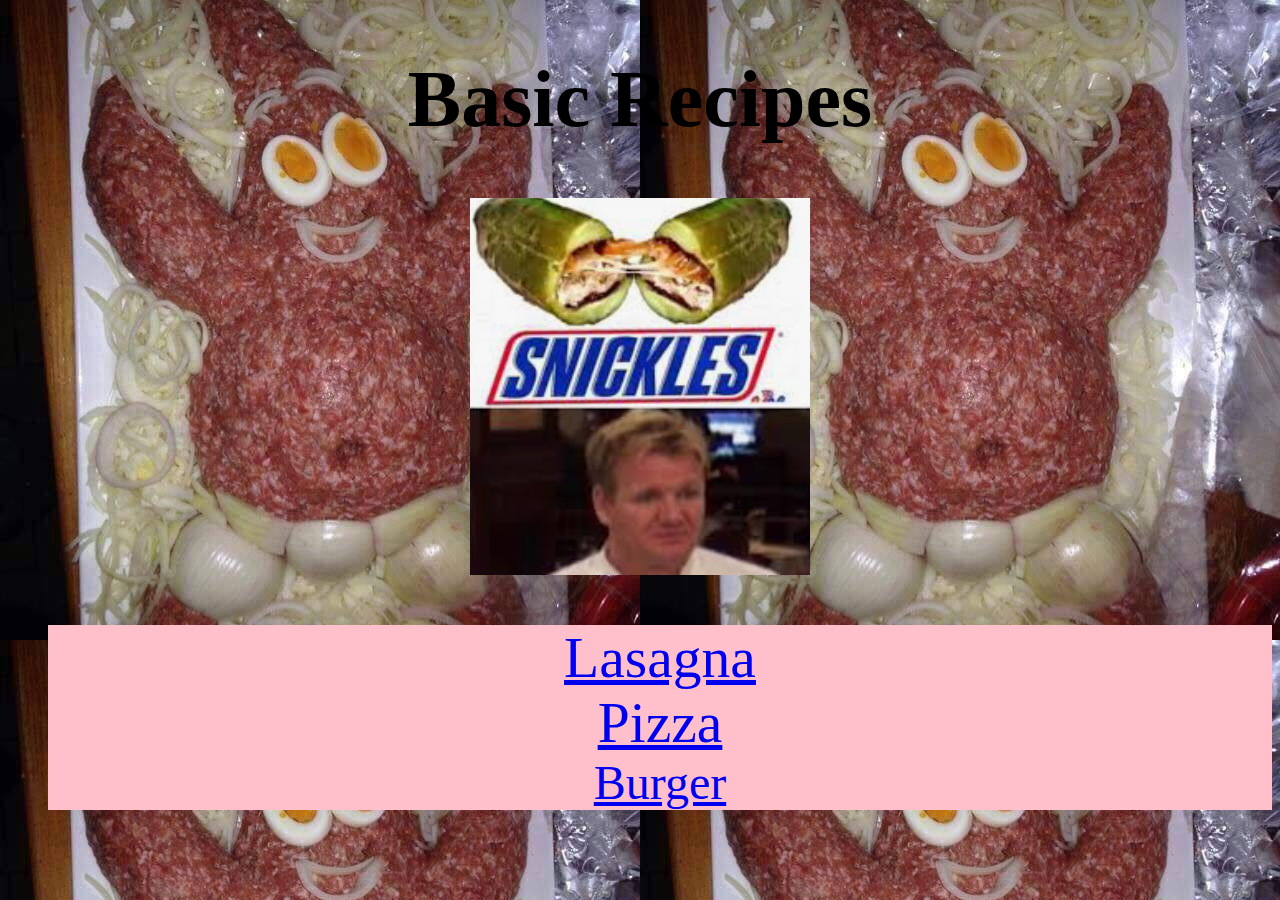
<file: index.html>
<!DOCTYPE html>
<html>
<head>
    <meta charset="UTF-8">
    <title>Basic Recipes</title>
    <link rel="stylesheet" href="styles.css">
</head>

<body>
    <h1>Basic Recipes</h1>
    <p><img src="images/snickle.jpeg" alt="Tasty Picture of a Snickle"></p>
    <p>
        <ul>
            <a class="start"href="recipes/lasagna.html"><div class="start">Lasagna</div></a>
            <a class="start"href="recipes/pizza.html"><div class="start">Pizza</div></a>
            <a href="recipes/burger.html"><div class="start">Burger</div></a>
        </ul>
    </p>
</body>

</html>
</file>
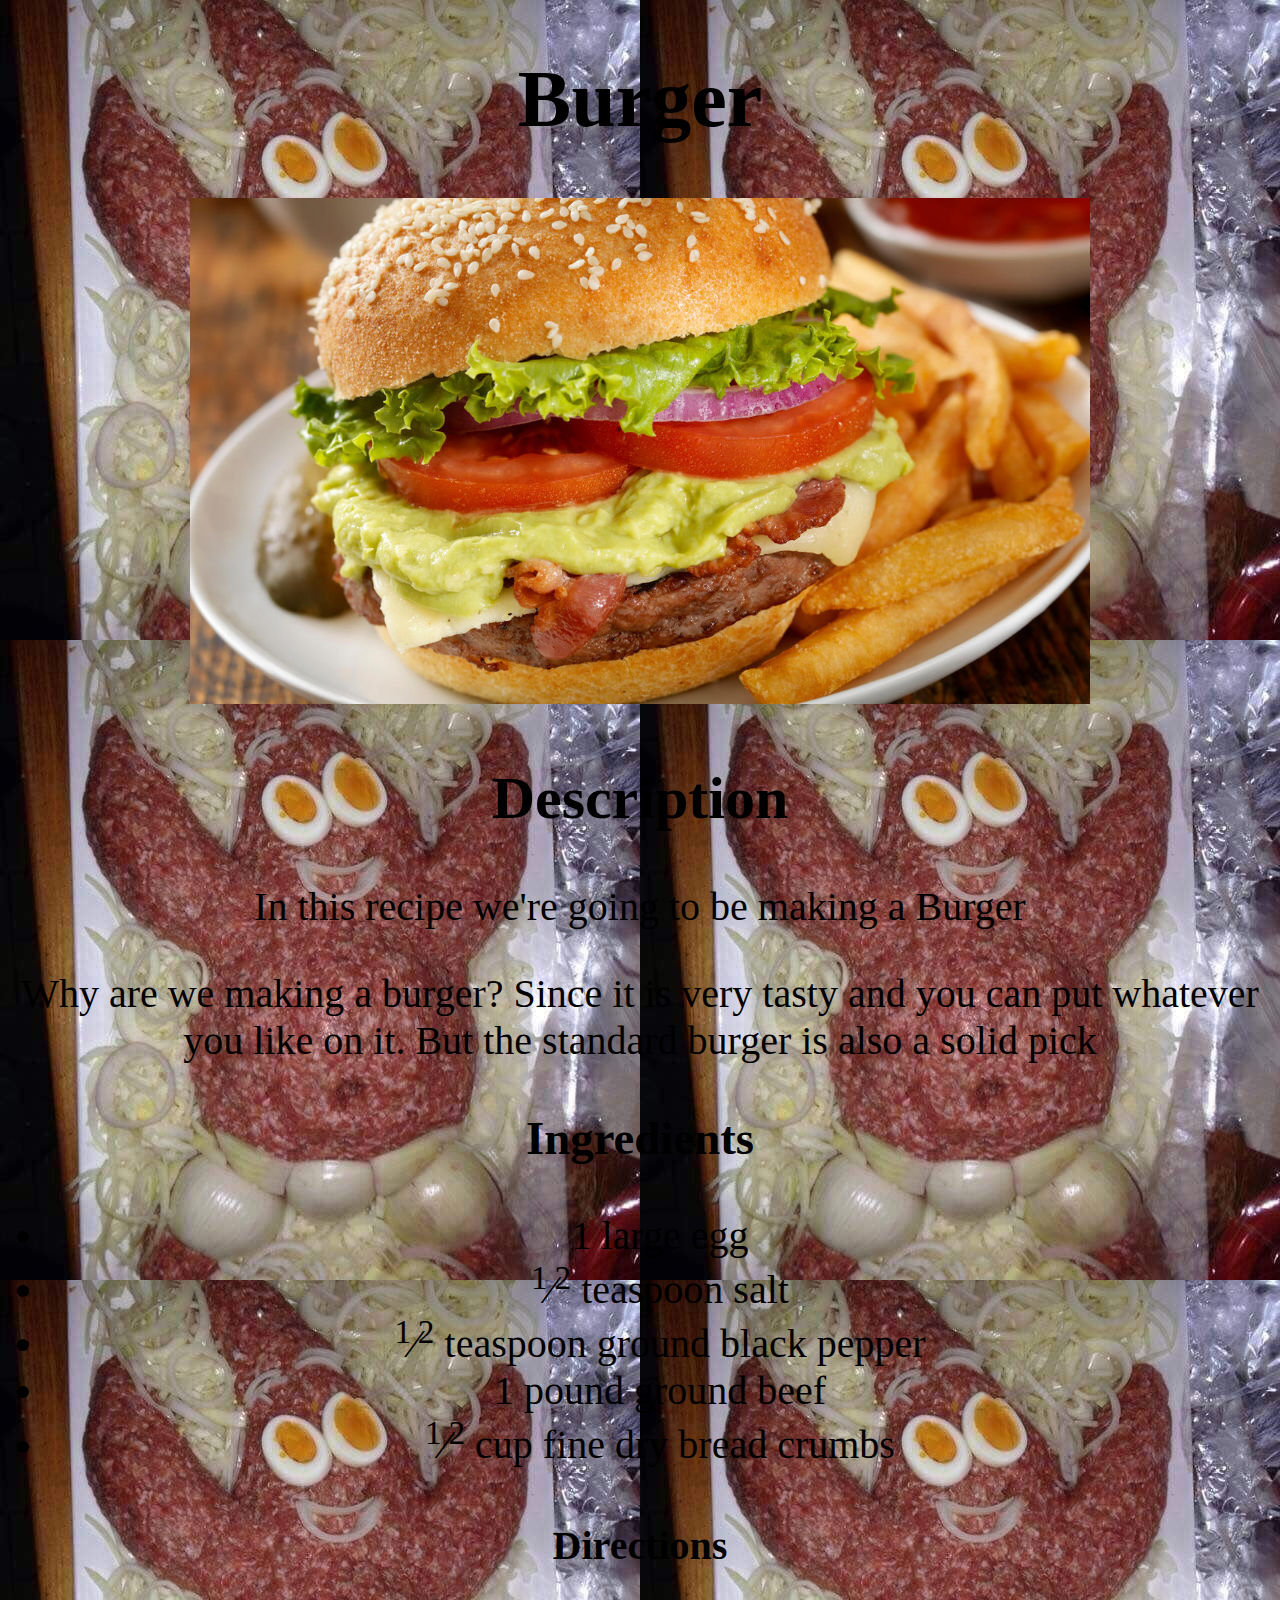
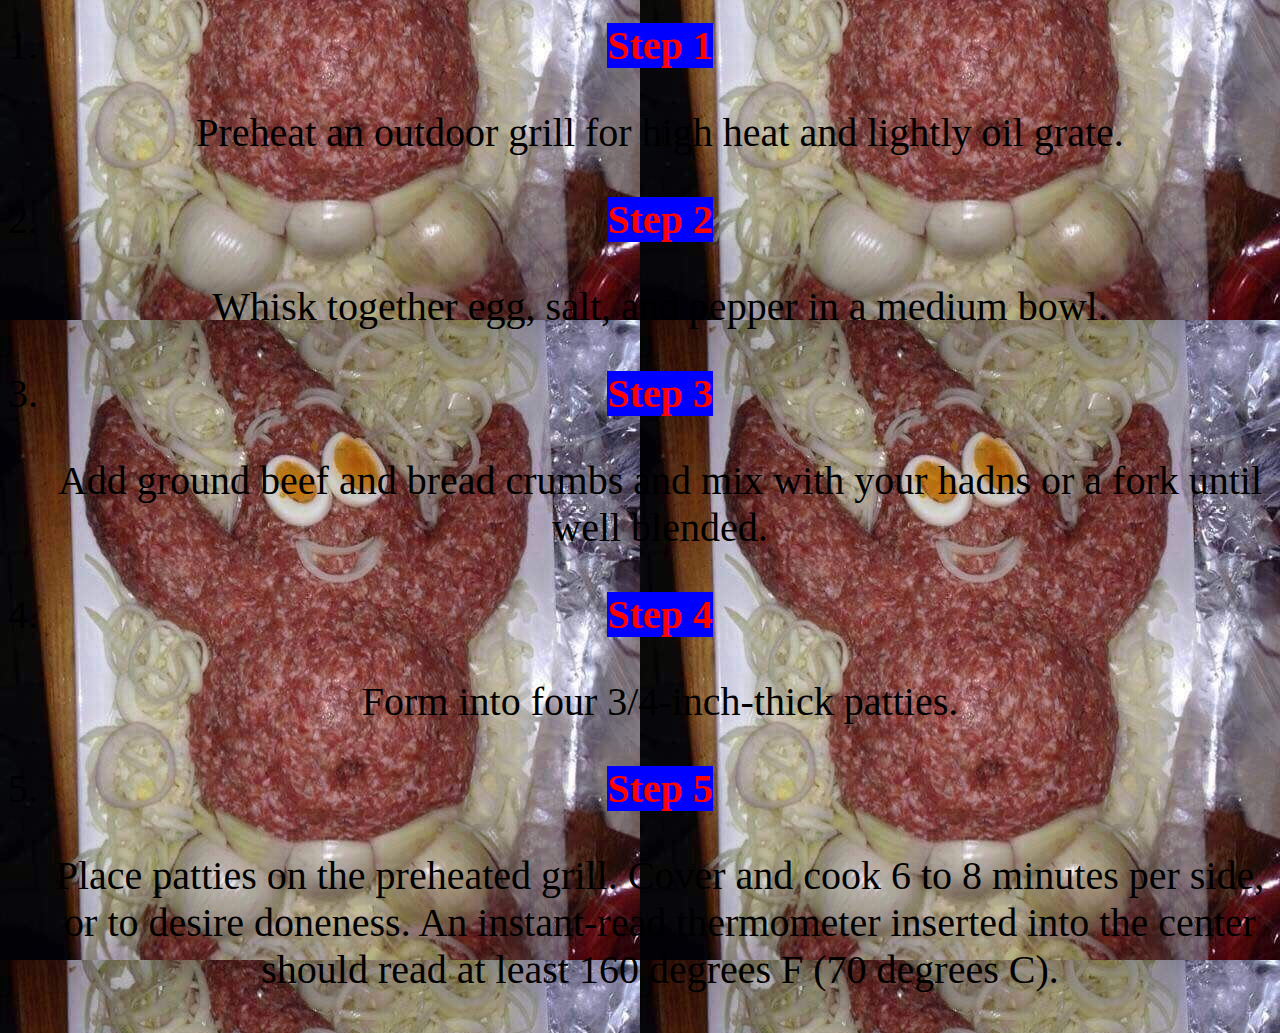
<file: recipes/burger.html>
<!DOCTYPE html>
<html>
<head>
    <meta charset="UTF-8">
    <title>Burger</title>
    <link rel="icon" type="jpg" href="../images/burger.jpg">
    <link rel="stylesheet" href="../styles.css">
</head>
<body>
    <h1>Burger</h1>
    <img src="../images/burger.jpg" alt="A tasty Burger" height=auto width="900">
    <h2>Description</h2>
    <p>In this recipe we're going to be making a Burger</p>
    <p>Why are we making a burger? Since it is very tasty and you can put whatever you like on it. But the standard burger is also a solid pick</p>
    <h3>Ingredients</h3>
    <ul>
        <li>1 large egg</li>
        <li><sup>1</sup>&frasl;<sup>2</sup> teaspoon salt</li>
        <li><sup>1</sup>&frasl;<sup>2</sup> teaspoon ground black pepper</li>
        <li>1 pound ground beef</li>
        <li><sup>1</sup>&frasl;<sup>2</sup> cup fine dry bread crumbs</li>
    </ul>
    <h4>Directions</h4>
    <ol>
        <li><p><strong>Step 1</strong></p><p>Preheat an outdoor grill for high heat and lightly oil grate.</p></li>
        <li><p><strong>Step 2</strong></p><p>Whisk together egg, salt, and pepper in a medium bowl.</p></li>
        <li><p><strong>Step 3</strong></p><p>Add ground beef and bread crumbs and mix with your hadns or a fork until well blended.</p></li>
        <li><p><strong>Step 4</strong></p><p>Form into four 3/4-inch-thick patties.</p></li>
        <li><p><strong>Step 5</strong></p><p>Place patties on the preheated grill. Cover and cook 6 to 8 minutes per side, or to desire doneness. An instant-read thermometer inserted into the center should read at least 160 degrees F (70 degrees C).</p></li>
    </ol>
</body>
</html>
</file>
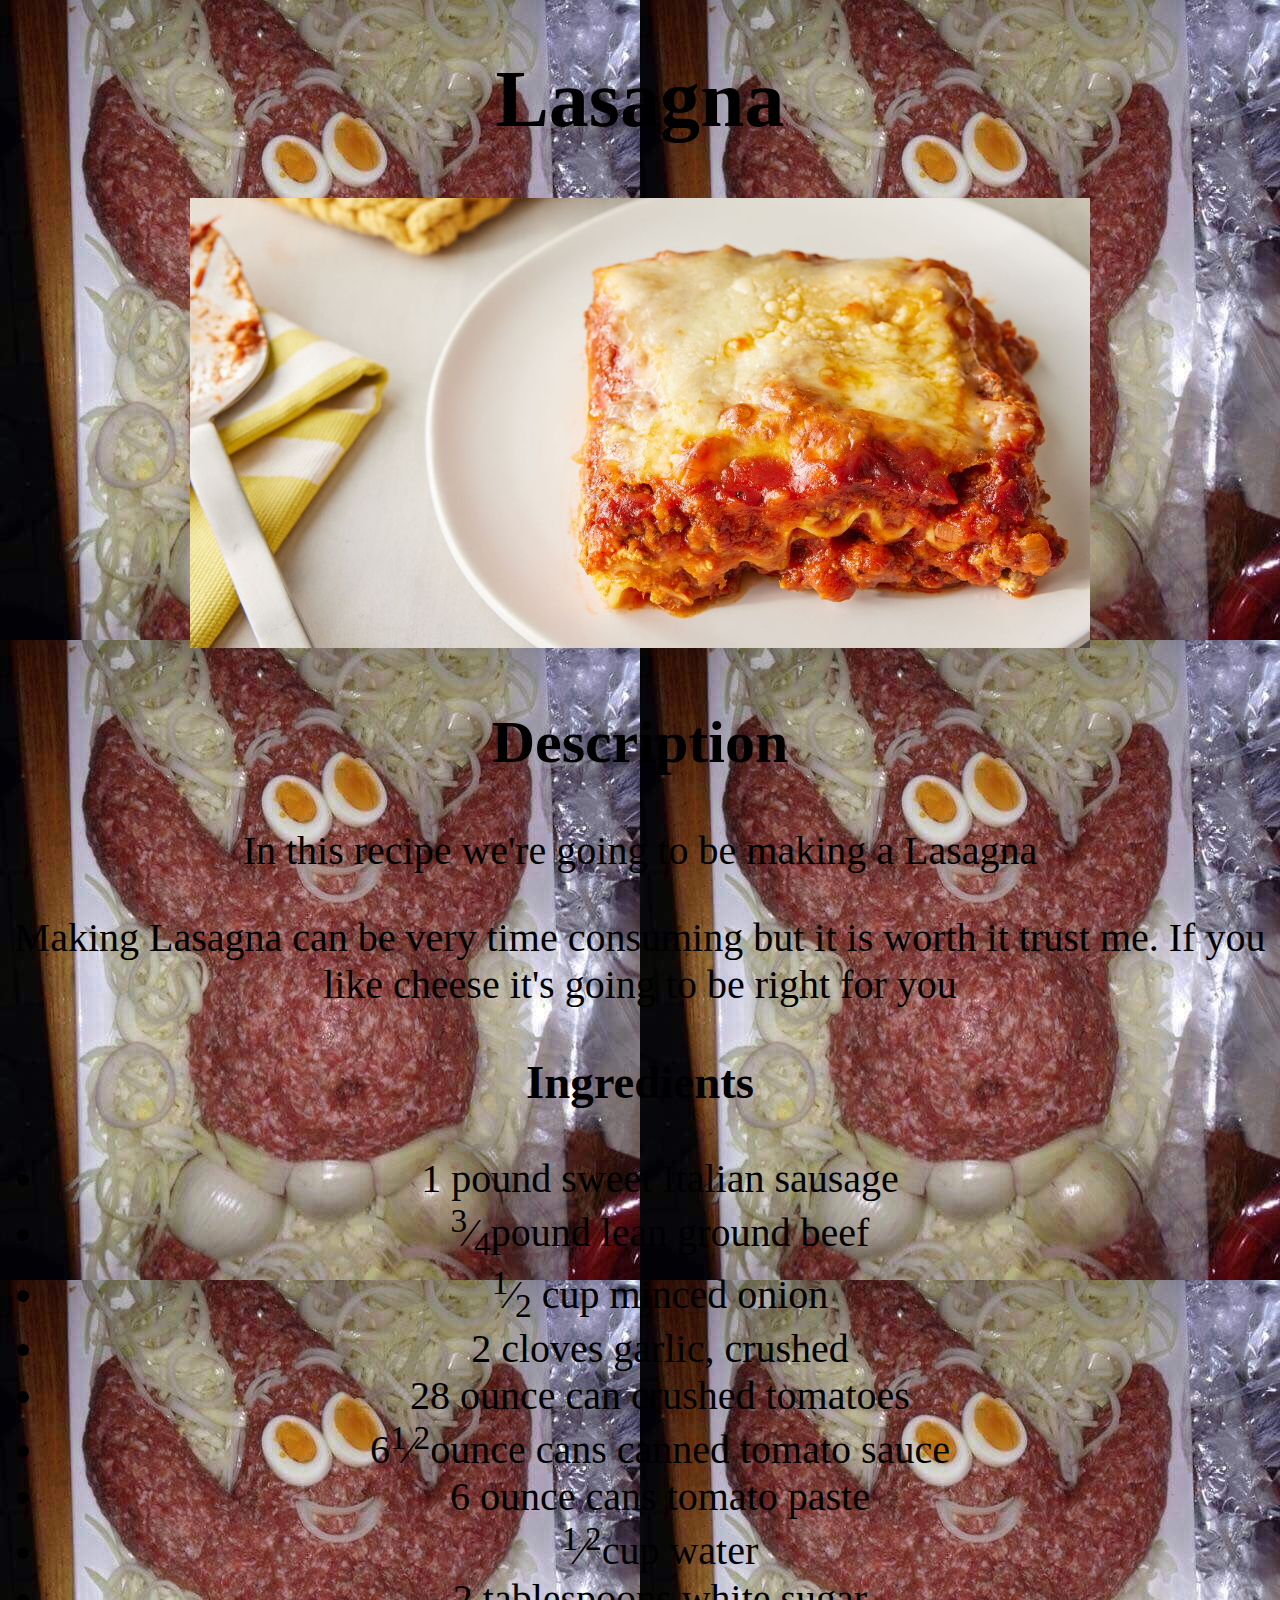
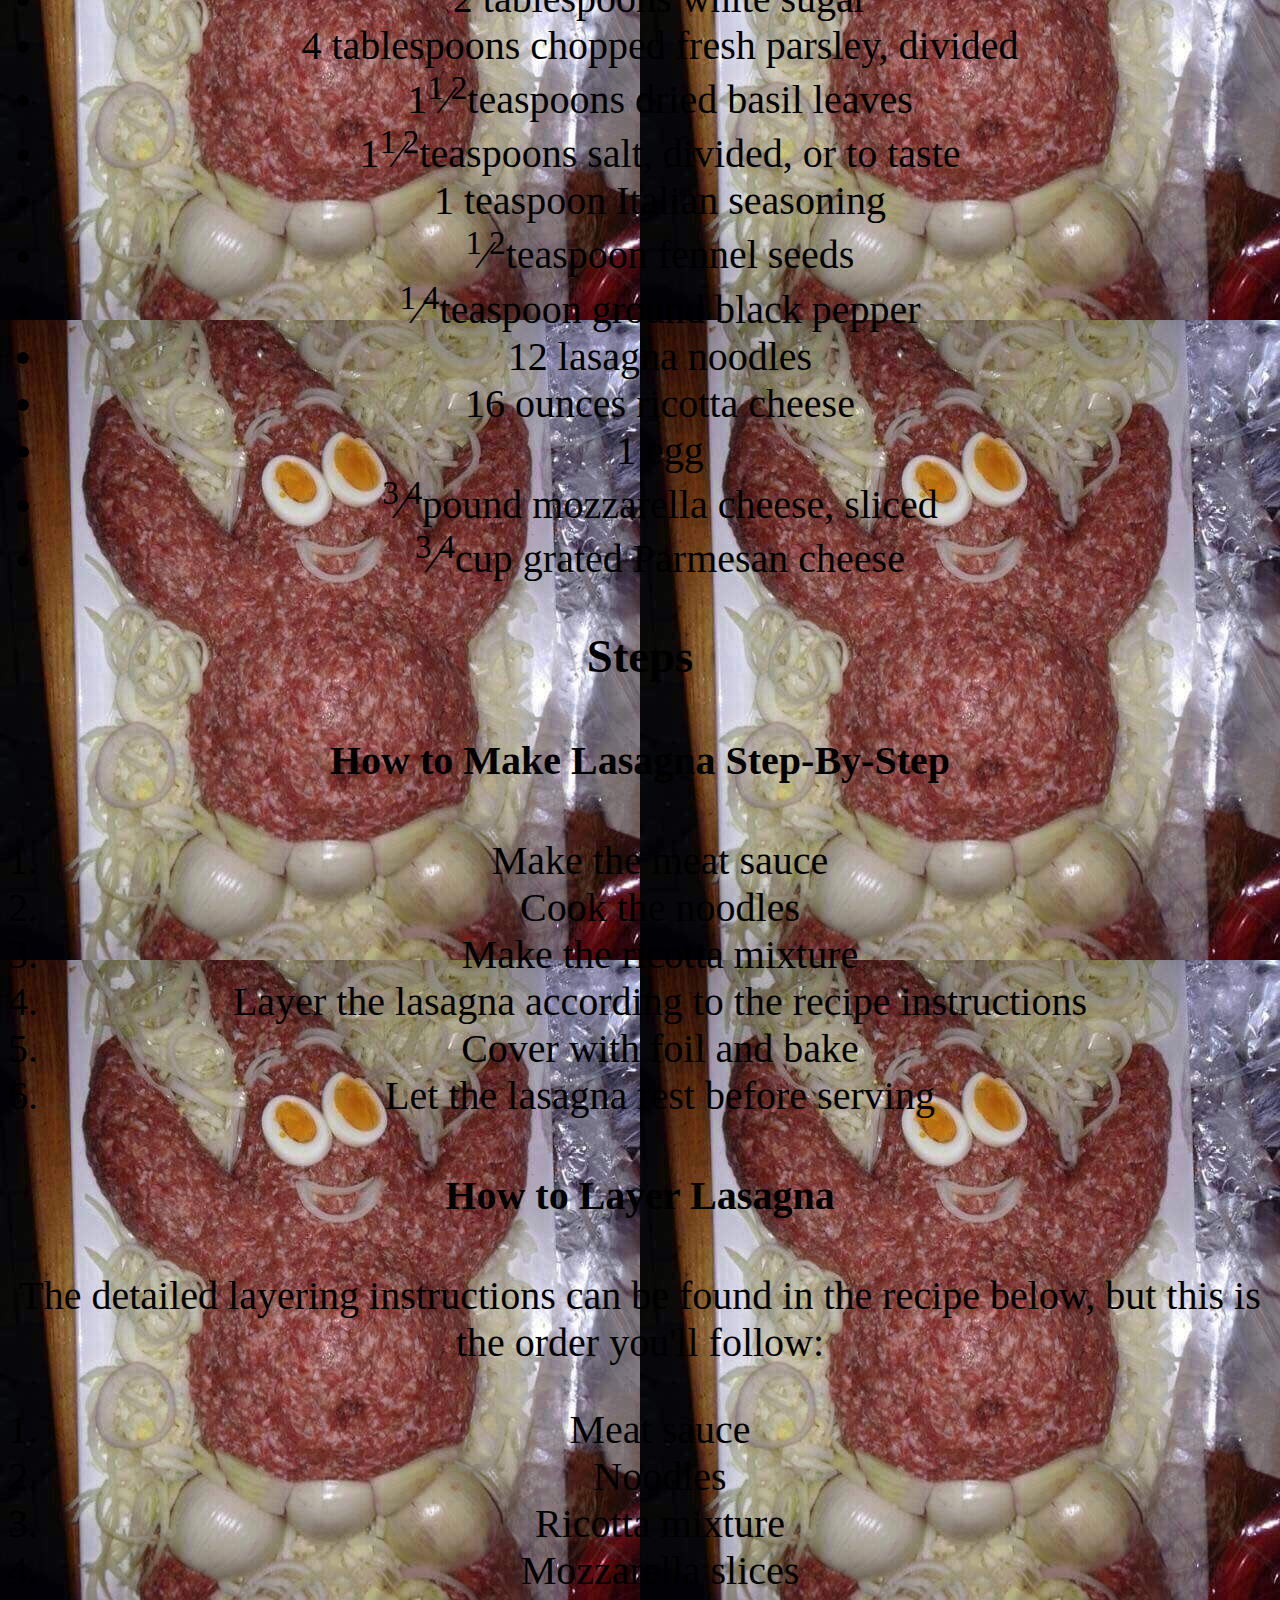
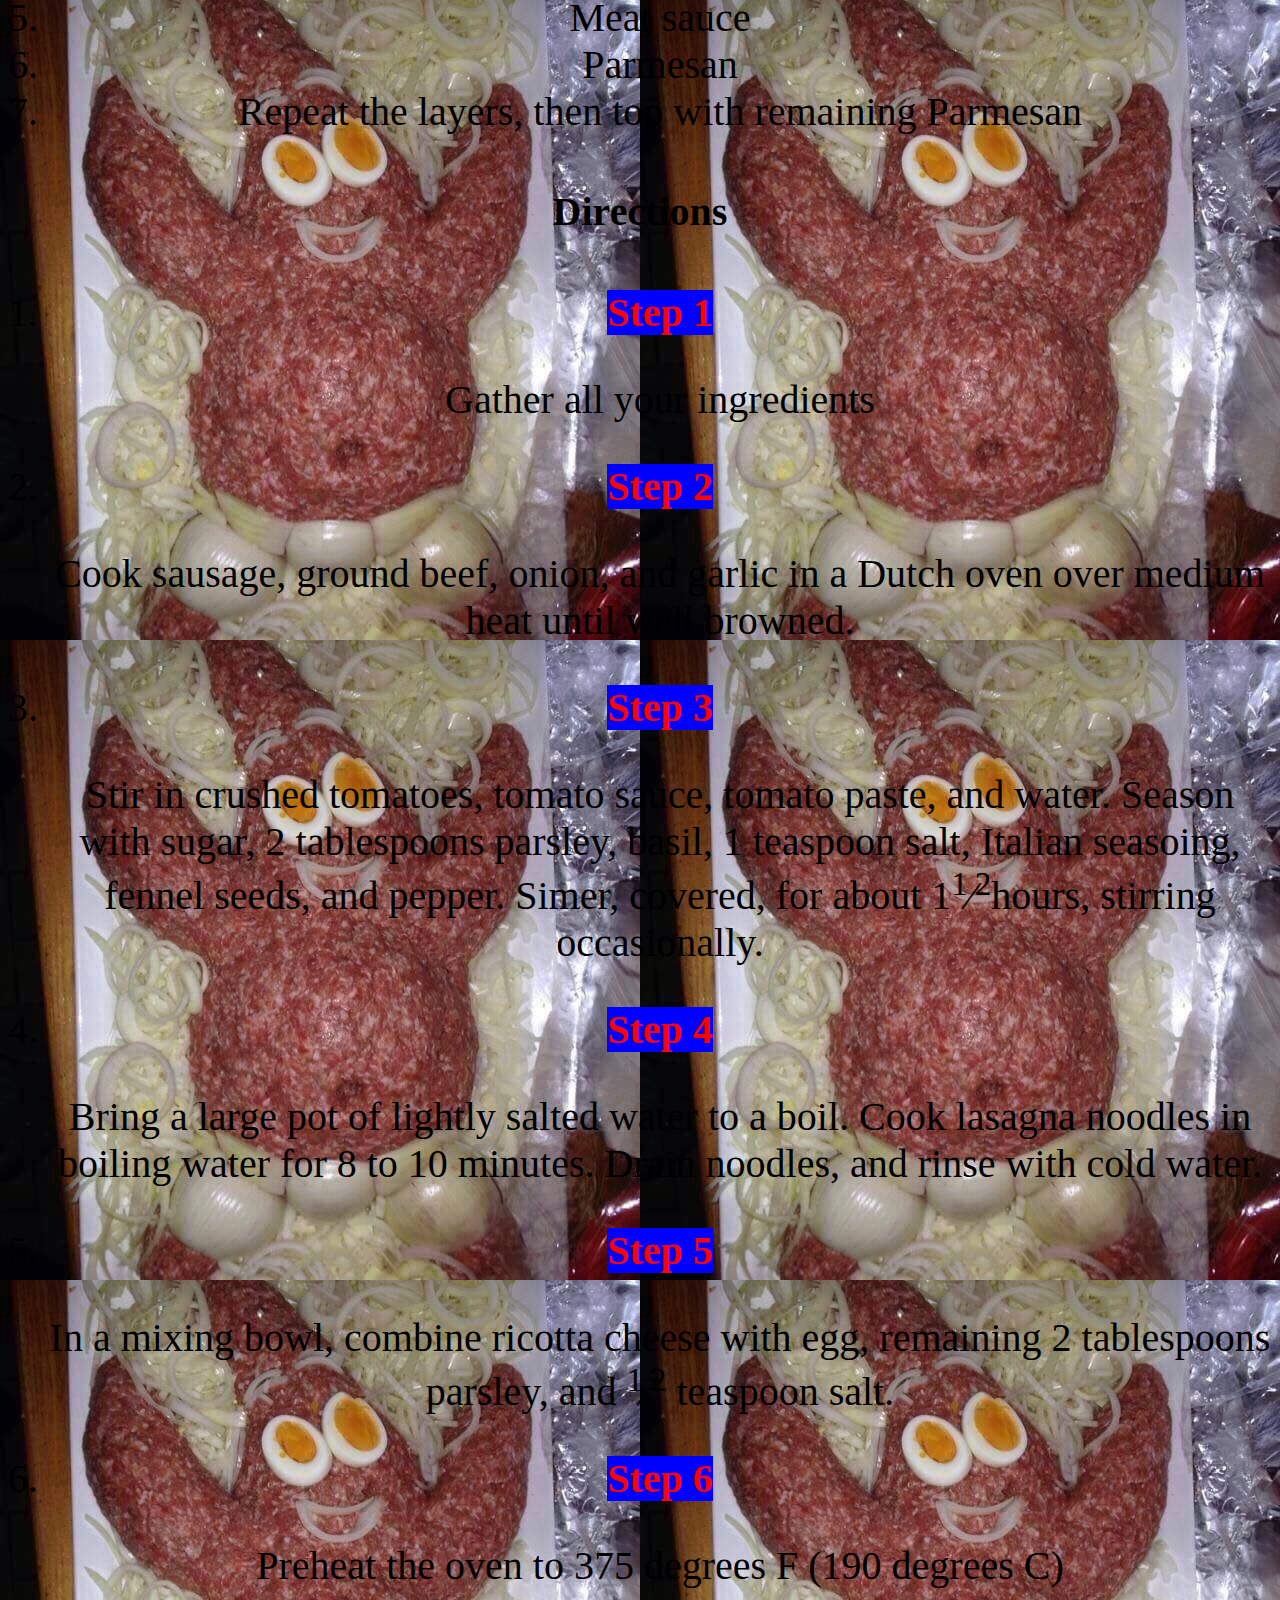
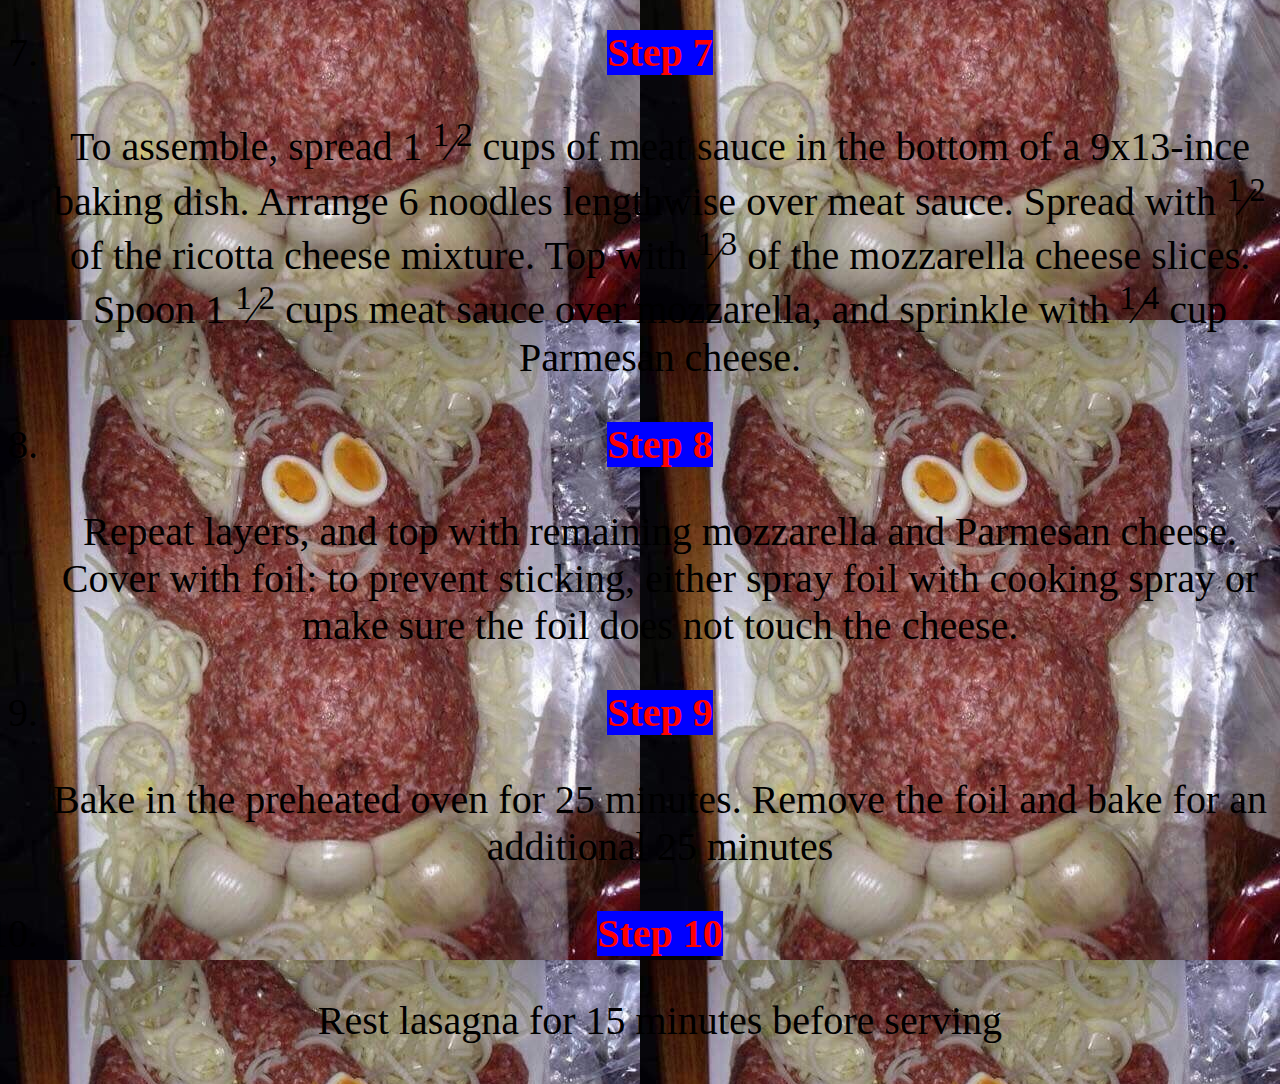
<file: recipes/lasagna.html>
<!DOCTYPE html>
<html>
<head>
    <meta charset="UTF-8">
    <title>Lasagna</title>
    <link rel="icon" type="jpeg" href="../images/lasagna.jpeg">
    <link rel="stylesheet" href="../styles.css">
</head>
<body>
    <h1>Lasagna</h1>
    <img src="../images/lasagna.jpeg" alt="A tasty Lasagna" height=auto width="900">
    <!-- Change lasagna picture for higher quality-->
    <h2>Description</h2>
    <p>In this recipe we're going to be making a Lasagna</p>
    <p>Making Lasagna can be very time consuming but it is worth it trust me. If you like cheese it's going to be right for you</p>
    <h3>Ingredients</h3>
    <ul>
        <li>1 pound sweet Italian sausage</li>
        <li><sup>3</sup>&frasl;<sub>4</sub>pound lean ground beef</li>
        <li><sup>1</sup>&frasl;<sub>2</sub> cup minced onion</li>
        <li>2 cloves garlic, crushed</li>
        <li>28 ounce can crushed tomatoes</li>
        <li>6<sup>1</sup>&frasl;<sup>2</sup>ounce cans canned tomato sauce</li>
        <li>6 ounce cans tomato paste</li>
        <li><sup>1</sup>&frasl;<sup>2</sup>cup water</li>
        <li>2 tablespoons white sugar</li>
        <li>4 tablespoons chopped fresh parsley, divided</li>
        <li>1<sup>1</sup>&frasl;<sup>2</sup>teaspoons dried basil leaves</li>
        <li>1<sup>1</sup>&frasl;<sup>2</sup>teaspoons salt, divided, or to taste</li>
        <li>1 teaspoon Italian seasoning</li>
        <li><sup>1</sup>&frasl;<sup>2</sup>teaspoon fennel seeds</li>
        <li><sup>1</sup>&frasl;<sup>4</sup>teaspoon ground black pepper</li>
        <li>12 lasagna noodles</li>
        <li>16 ounces ricotta cheese</li>
        <li>1 egg</li>
        <li><sup>3</sup>&frasl;<sup>4</sup>pound mozzarella cheese, sliced</li>
        <li><sup>3</sup>&frasl;<sup>4</sup>cup grated Parmesan cheese</li>
    </ul>
    <h3>Steps</h3>
    <h4>How to Make Lasagna Step-By-Step</h4>
    <ol>
        <li>Make the meat sauce</li>
        <li>Cook the noodles</li>
        <li>Make the ricotta mixture</li>
        <li>Layer the lasagna according to the recipe instructions</li>
        <li>Cover with foil and bake</li>
        <li>Let the lasagna rest before serving</li>
    </ol>
    <h4>How to Layer Lasagna</h4>
    <p>The detailed layering instructions can be found in the recipe below, but this is the order you'll follow:</p>
    <ol>
        <li>Meat sauce</li>
        <li>Noodles</li>
        <li>Ricotta mixture</li>
        <li>Mozzarella slices</li>
        <li>Meat sauce</li>
        <li>Parmesan</li>
        <li>Repeat the layers, then top with remaining Parmesan</li>
    </ol>
    <h4>Directions</h4>
    <ol>
        <li><p><strong>Step 1</strong></p><p>Gather all your ingredients</p></li>
        <li><p><strong>Step 2</strong></p><p>Cook sausage, ground beef, onion, and garlic in a Dutch oven over medium heat until well browned.</p></li>
        <li><p><strong>Step 3</strong></p><p>Stir in crushed tomatoes, tomato sauce, tomato paste, and water. Season with sugar, 2 tablespoons parsley, basil, 1 teaspoon salt, Italian seasoing, fennel seeds, and pepper. Simer, covered, for about 1<sup>1</sup>&frasl;<sup>2</sup>hours, stirring occasionally.</p></li>
        <li><p><strong>Step 4</strong></p><p>Bring a large pot of lightly salted water to a boil. Cook lasagna noodles in boiling water for 8 to 10 minutes. Drain noodles, and rinse with cold water.</p></li>
        <li><p><strong>Step 5</strong></p><p>In a mixing bowl, combine ricotta cheese with egg, remaining 2 tablespoons parsley, and <sup>1</sup>&frasl;<sup>2</sup> teaspoon salt.</p></li>
        <li><p><strong>Step 6</strong></p><p>Preheat the oven to 375 degrees F (190 degrees C)</p></li>
        <li><p><strong>Step 7</strong></p><p>To assemble, spread 1 <sup>1</sup>&frasl;<sup>2</sup> cups of meat sauce in the bottom of a 9x13-ince baking dish. Arrange 6 noodles lengthwise over meat sauce. Spread with <sup>1</sup>&frasl;<sup>2</sup> of the ricotta cheese mixture. Top with <sup>1</sup>&frasl;<sup>3</sup> of the mozzarella cheese slices. Spoon 1 <sup>1</sup>&frasl;<sup>2</sup> cups meat sauce over mozzarella, and sprinkle with <sup>1</sup>&frasl;<sup>4</sup> cup Parmesan cheese.</p></li>
        <li><p><strong>Step 8</strong></p><p>Repeat layers, and top with remaining mozzarella and Parmesan cheese. Cover with foil: to prevent sticking, either spray foil with cooking spray or make sure the foil does not touch the cheese.</p></li>
        <li><p><strong>Step 9</strong></p><p>Bake in the preheated oven for 25 minutes. Remove the foil and bake for an additional 25 minutes</p></li>
        <li><p><strong>Step 10</strong></p><p>Rest lasagna for 15 minutes before serving</p></li>
    </ol>
</body>
</html>
</file>
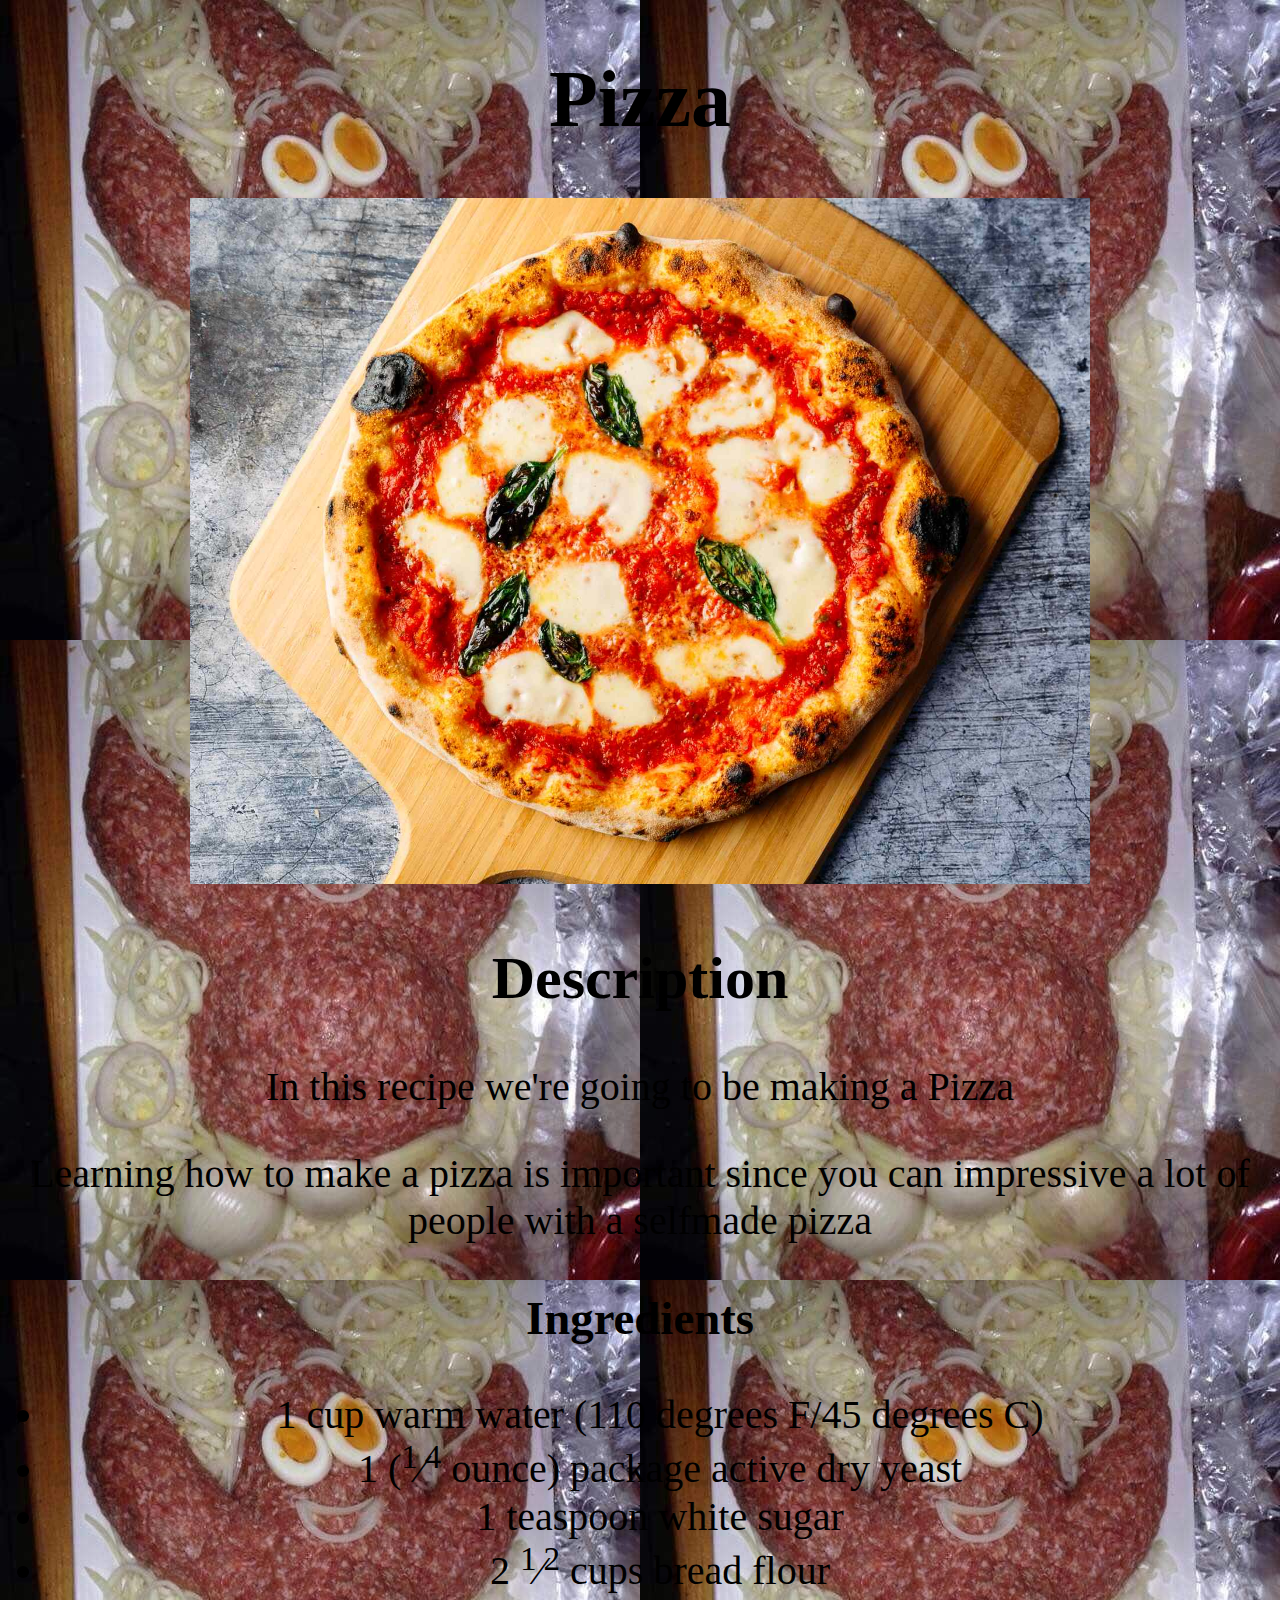
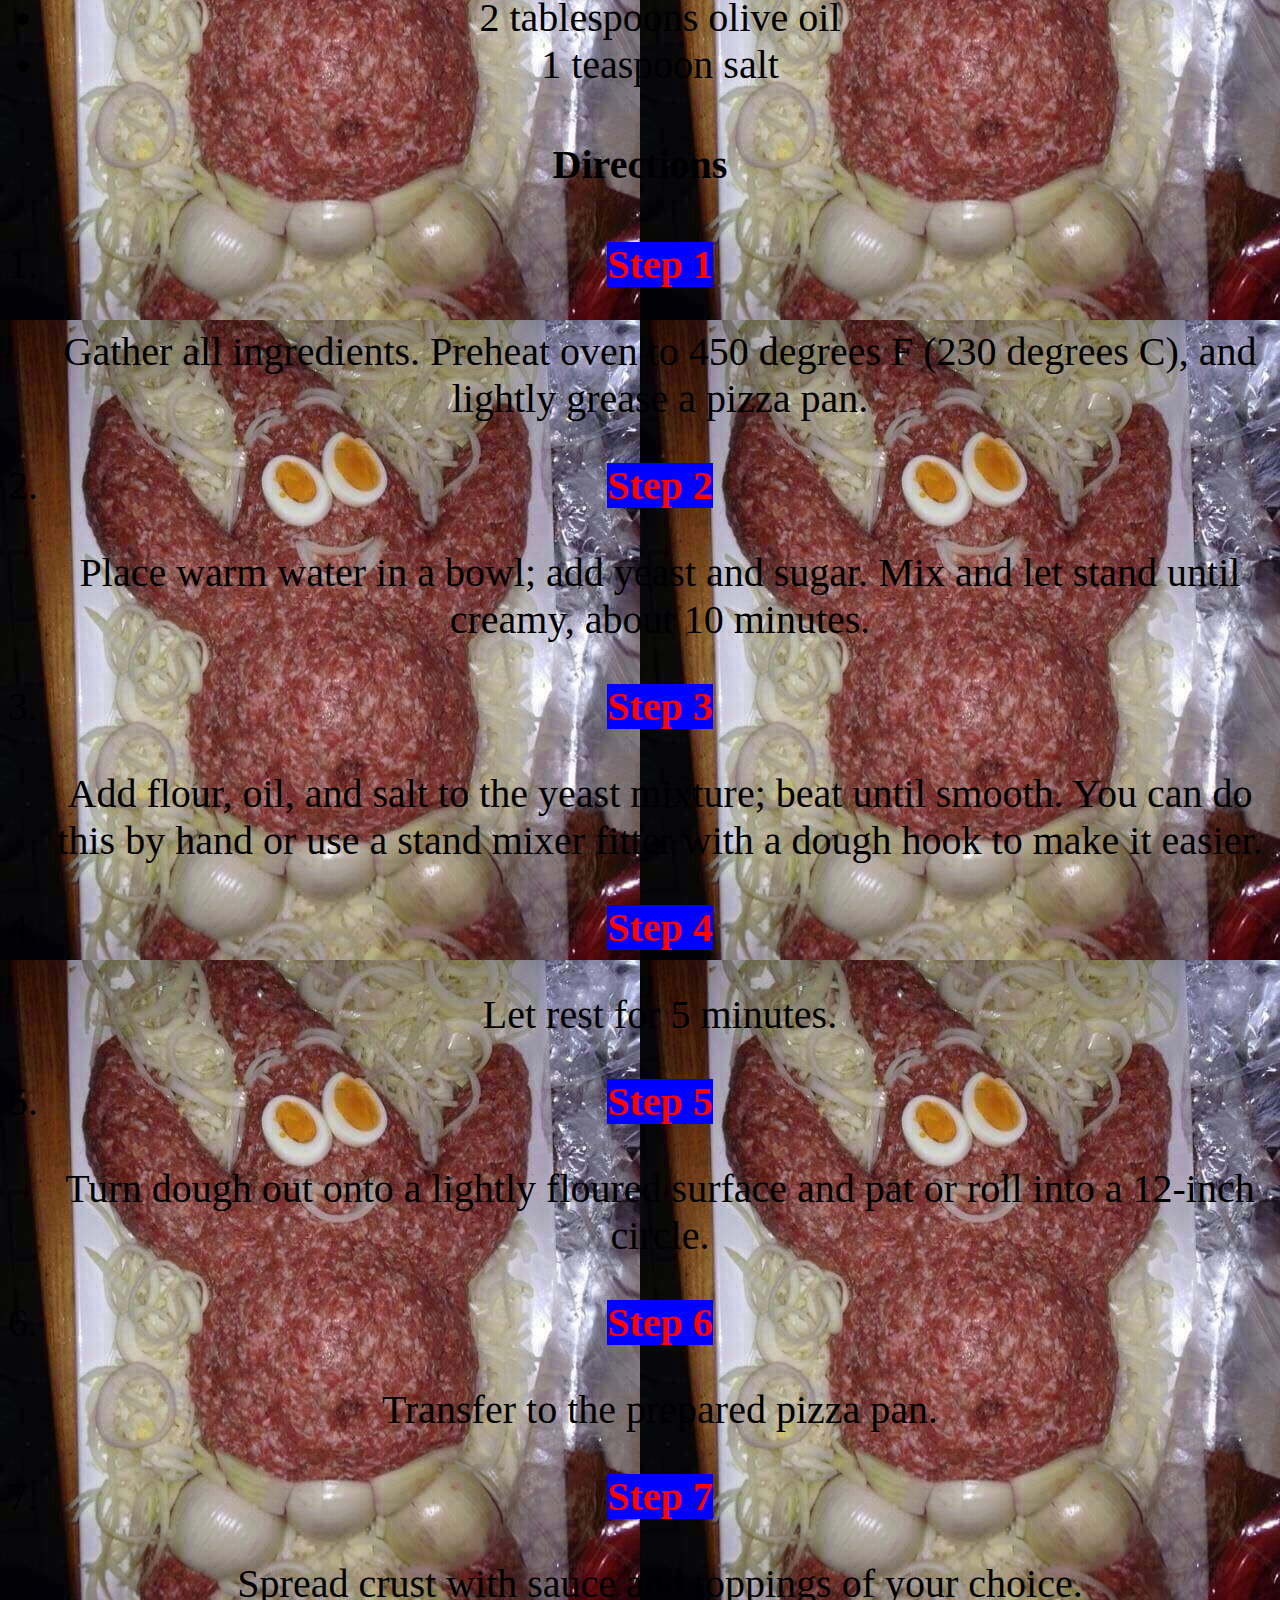
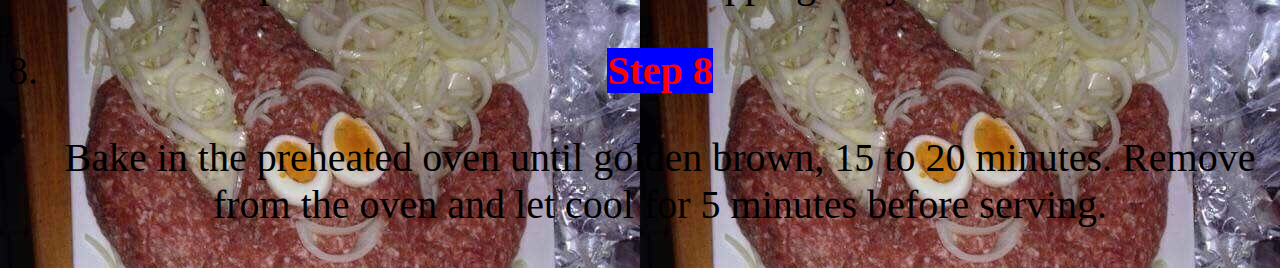
<file: recipes/pizza.html>
<!DOCTYPE html>
<html>
<head>
    <meta charset="UTF-8">
    <title>Pizza</title>
    <link rel="icon" type="jpg" href="../images/pizza.jpg">
    <link rel="stylesheet" href="../styles.css">
</head>
<body>
    <h1>Pizza</h1>
    <img src="../images/pizza.jpg" alt="A tasty Pizza" height=auto width="900">
    <h2>Description</h2>
    <p>In this recipe we're going to be making a Pizza</p>
    <p>Learning how to make a pizza is important since you can impressive a lot of people with a selfmade pizza</p>
    <h3>Ingredients</h3>
    <ul>
        <li>1 cup warm water (110 degrees F/45 degrees C)</li>
        <li>1 (<sup>1</sup>&frasl;<sup>4</sup> ounce) package active dry yeast</li>
        <li>1 teaspoon white sugar</li>
        <li>2 <sup>1</sup>&frasl;<sup>2</sup> cups bread flour</li>
        <li>2 tablespoons olive oil</li>
        <li>1 teaspoon salt</li>
    </ul>
    <h4>Directions</h4>
    <ol>
        <li><p><strong>Step 1</strong></p><p>Gather all ingredients. Preheat oven to 450 degrees F (230 degrees C), and lightly grease a pizza pan.</p></li>
        <li><p><strong>Step 2</strong></p><p>Place warm water in a bowl; add yeast and sugar. Mix and let stand until creamy, about 10 minutes.</p></li>
        <li><p><strong>Step 3</strong></p><p>Add flour, oil, and salt to the yeast mixture; beat until smooth. You can do this by hand or use a stand mixer fitter with a dough hook to make it easier.</p></li>
        <li><p><strong>Step 4</strong></p><p>Let rest for 5 minutes.</p></li>
        <li><p><strong>Step 5</strong></p><p>Turn dough out onto a lightly floured surface and pat or roll into a 12-inch circle.</p></li>
        <li><p><strong>Step 6</strong></p><p>Transfer to the prepared pizza pan.</p></li>
        <li><p><strong>Step 7</strong></p><p>Spread crust with sauce and toppings of your choice.</p></li>
        <li><p><strong>Step 8</strong></p><p>Bake in the preheated oven until golden brown, 15 to 20 minutes. Remove from the oven and let cool for 5 minutes before serving.</p></li>
    </ol>
</body>
</html>
</file>
<file: styles.css>
/*all */
body {
    font-family: 'Comic Sans MS', 'Comic Sans', cursive;
    font-size: 40px;
    background-image: url(images/mettpatrick.jpg);
    text-align: center;
}

strong {
    color: red;
    background-color: blue;
}

.start {
    font-size: larger;
    background-color: pink;
}
/* index*/

/* lasagna*/

/*pizza*/

/*burger*/
</file>
